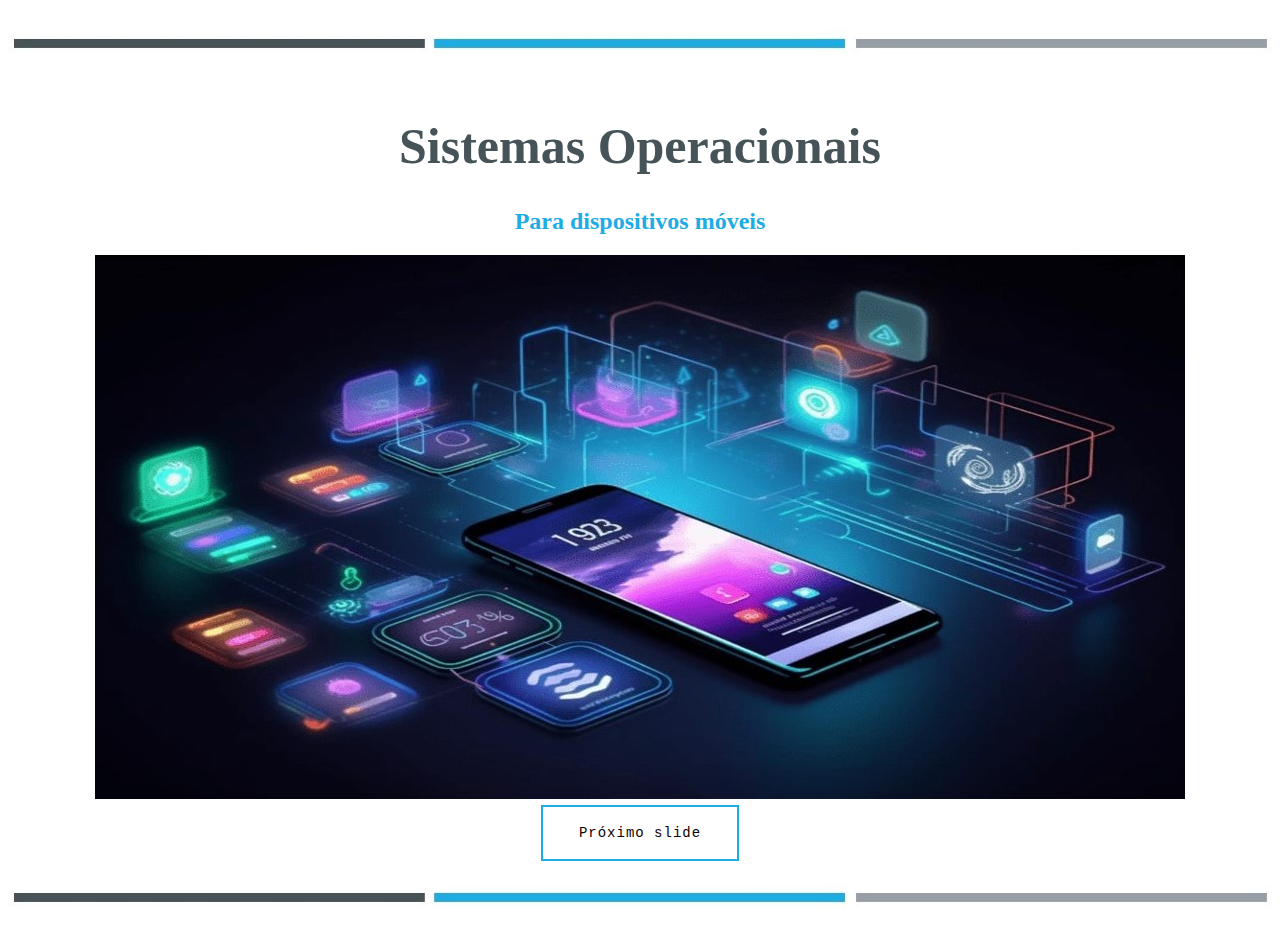
<file: index.html>
<!DOCTYPE html>
<html lang="pt-br">

<head>
    <meta charset="UTF-8">
    <meta name="viewport" content="width=device-width, initial-scale=1.0">
    <title>Sistemas Operacionais Mobile</title>
    <link rel="stylesheet" href="style.css">
</head>

<body>
    <img src="img/cabeçalho.jpg" alt="" id="cabeçalho">

    <div class="container">
        <h1 class="h1">Sistemas Operacionais</h1>
        <h2 style="color: #1EACE4;">Para dispositivos móveis</h2>


        <img src="img/capa.jpg" alt="" id="capa">
    </div>
    <div id="botao">
        <a href="index2.html">
            <div class="botao_slide botao_diagonal">Próximo slide </div>
        </a>
    </div>
    <img src="img/cabeçalho.jpg" alt="" id="cabeçalho">
</body>

</html>
</file>
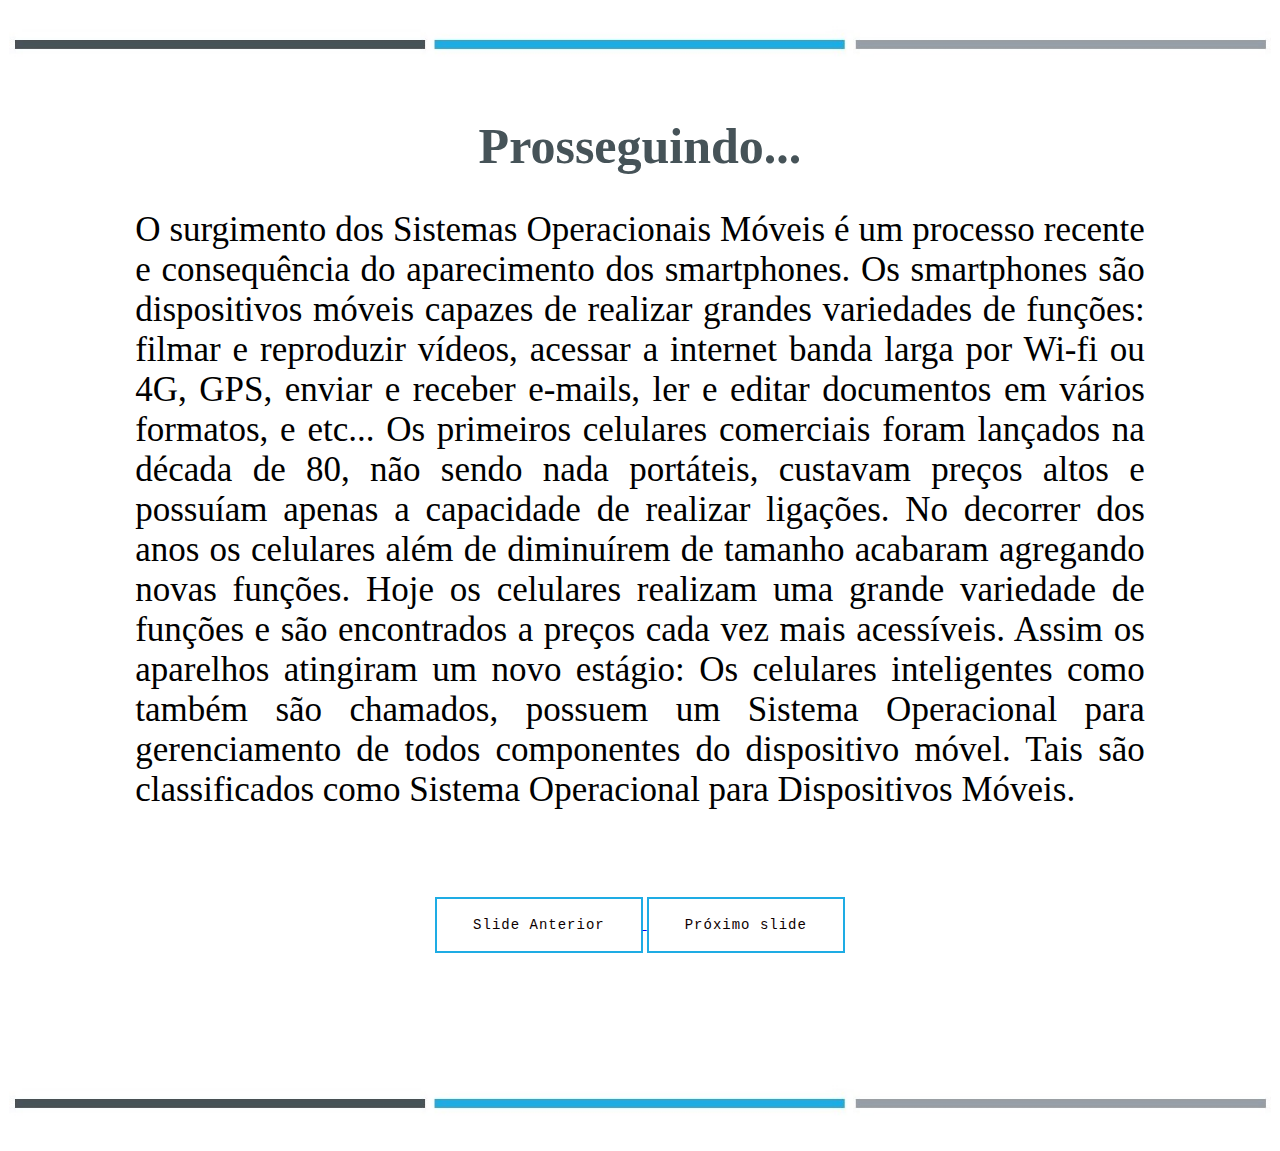
<file: index10.html>
<!DOCTYPE html>
<html lang="pt">

<head>
    <meta charset="UTF-8">
    <meta name="viewport" content="width=device-width, initial-scale=1.0">
    <title>Prosseguindo...</title>
    <link rel="stylesheet" href="style.css">
</head>

<body>

    <div class="container">
        <img src="img/cabeçalho.jpg" alt="" id="cabeçalho">
        <h1 class="h1"> Prosseguindo...</h1>
        <p> O surgimento dos Sistemas Operacionais Móveis é um processo recente e consequência
            do aparecimento dos smartphones. Os smartphones são dispositivos móveis capazes de realizar grandes
            variedades
            de funções: filmar e reproduzir vídeos, acessar a internet banda larga por Wi-fi ou 4G, GPS, enviar e
            receber e-mails,
            ler e editar documentos em vários formatos, e etc...

            Os primeiros celulares comerciais foram lançados na década de 80, não sendo nada portáteis, custavam preços
            altos
            e possuíam apenas a capacidade de realizar ligações. No decorrer dos anos os celulares além de diminuírem de
            tamanho
            acabaram agregando novas funções. Hoje os celulares realizam uma grande variedade de funções e são
            encontrados
            a preços cada vez mais acessíveis. Assim os aparelhos atingiram um novo estágio:

            Os celulares inteligentes como também são chamados, possuem um Sistema Operacional para gerenciamento de
            todos
            componentes do dispositivo móvel. Tais são classificados como Sistema Operacional para Dispositivos Móveis.

        <div id="botao"></div>

        <a href="index9.html">
            <div class="botao_slide botao_diagonal" id="espaço_botao_texto">Slide Anterior </div>
        </a>
        <a href="index11.html">
            <div class="botao_slide botao_diagonal" id="espaço_botao_texto">Próximo slide </div>
        </a>
        </p>
        <img src="img/cabeçalho.jpg" alt="" id="cabeçalho_foto">
    </div>
</body>

</html>
</file>
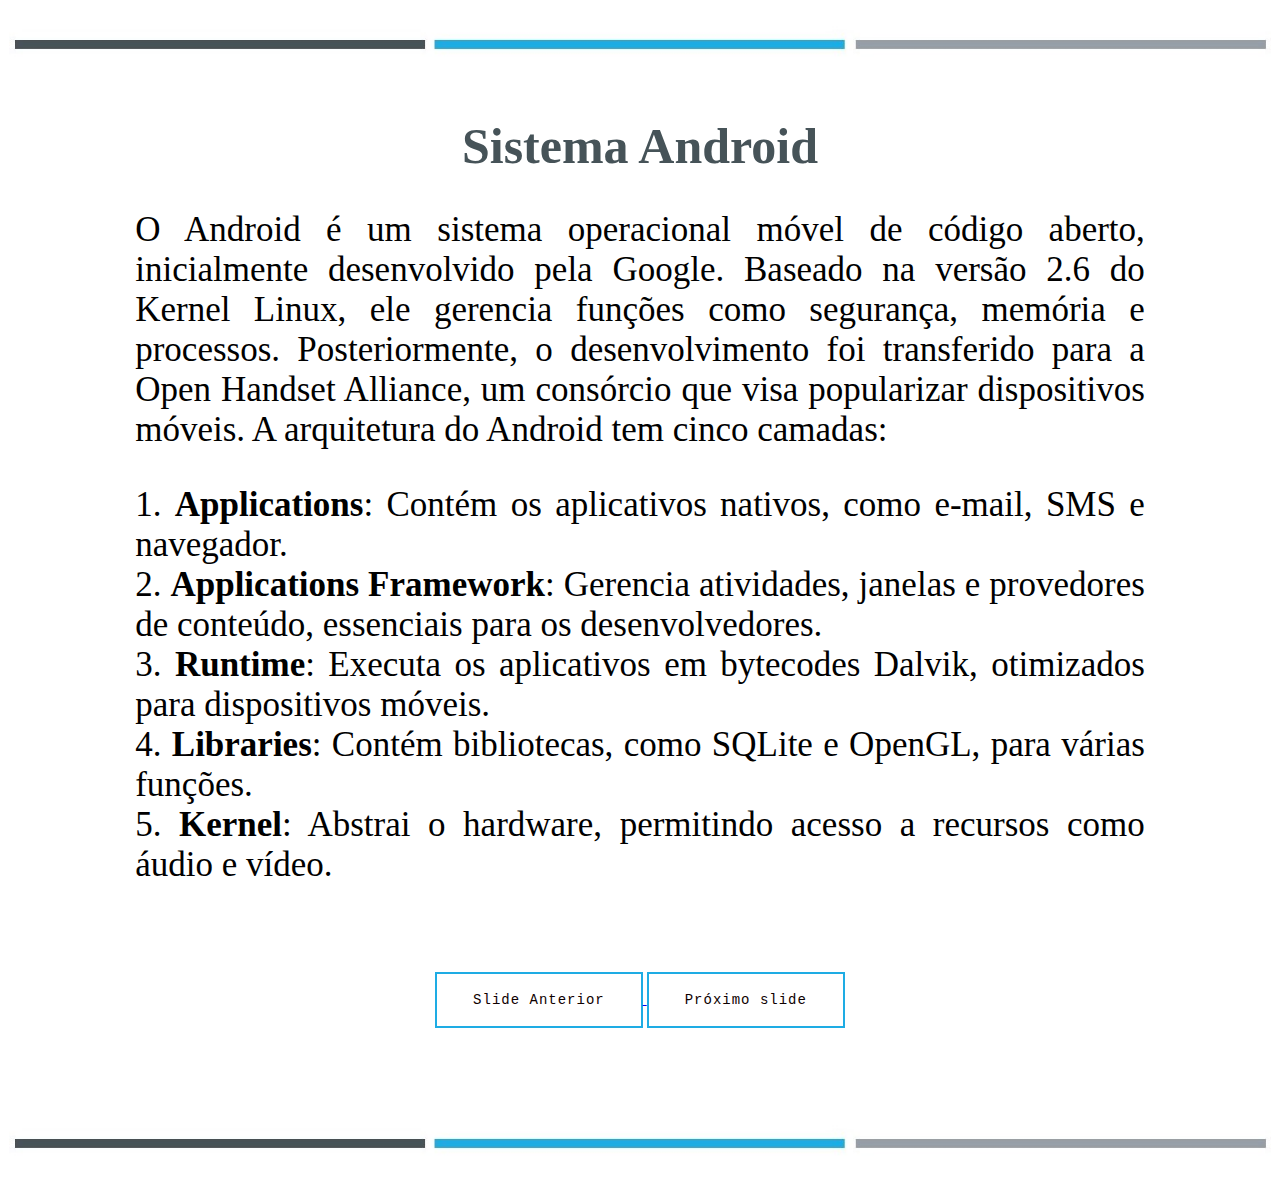
<file: index11.html>
<!--Sistema Android-->

<!DOCTYPE html>
<html lang="pt-br">

<head>
    <meta charset="UTF-8">
    <meta name="viewport" content="width=device-width, initial-scale=1.0">
    <title>Android</title>
    <link rel="stylesheet" href="style.css">
</head>

<body>
    <div class="container">
        <img src="img/cabeçalho.jpg" alt="" id="cabeçalho">
        <h1 class="h1"> Sistema Android</h1>
        <p>O Android é um sistema operacional móvel de código aberto, inicialmente desenvolvido pela Google.
            Baseado na versão 2.6 do Kernel Linux, ele gerencia funções como segurança, memória e processos.
            Posteriormente, o desenvolvimento foi transferido para a Open Handset Alliance, um consórcio que visa
            popularizar
            dispositivos móveis. A arquitetura do Android tem cinco camadas:
        </p>

        <p> 1. <strong>Applications</strong>: Contém os aplicativos nativos,
            como e-mail, SMS e navegador. <br>

            2. <strong>Applications Framework</strong>: Gerencia atividades, janelas e provedores de conteúdo,
            essenciais para os desenvolvedores. <br>

            3. <strong>Runtime</strong>: Executa os aplicativos em bytecodes Dalvik, otimizados para
            dispositivos móveis. <br>

            4. <strong>Libraries</strong>: Contém bibliotecas, como SQLite e OpenGL, para várias funções. <br>

            5.<strong> Kernel</strong>:
            Abstrai o hardware, permitindo acesso a recursos como áudio e vídeo.

        </p>

        <div id="botao"></div>

        <a href="index10.html">
            <div class="botao_slide botao_diagonal" id="espaço_botao_texto">Slide Anterior </div>
        </a>
        <a href="index12.html">
            <div class="botao_slide botao_diagonal" id="espaço_botao_pg11">Próximo slide </div>
        </a>

        <img src="img/cabeçalho.jpg" alt="" id="cabeçalho_foto">
    </div>

</body>

</html>
</file>
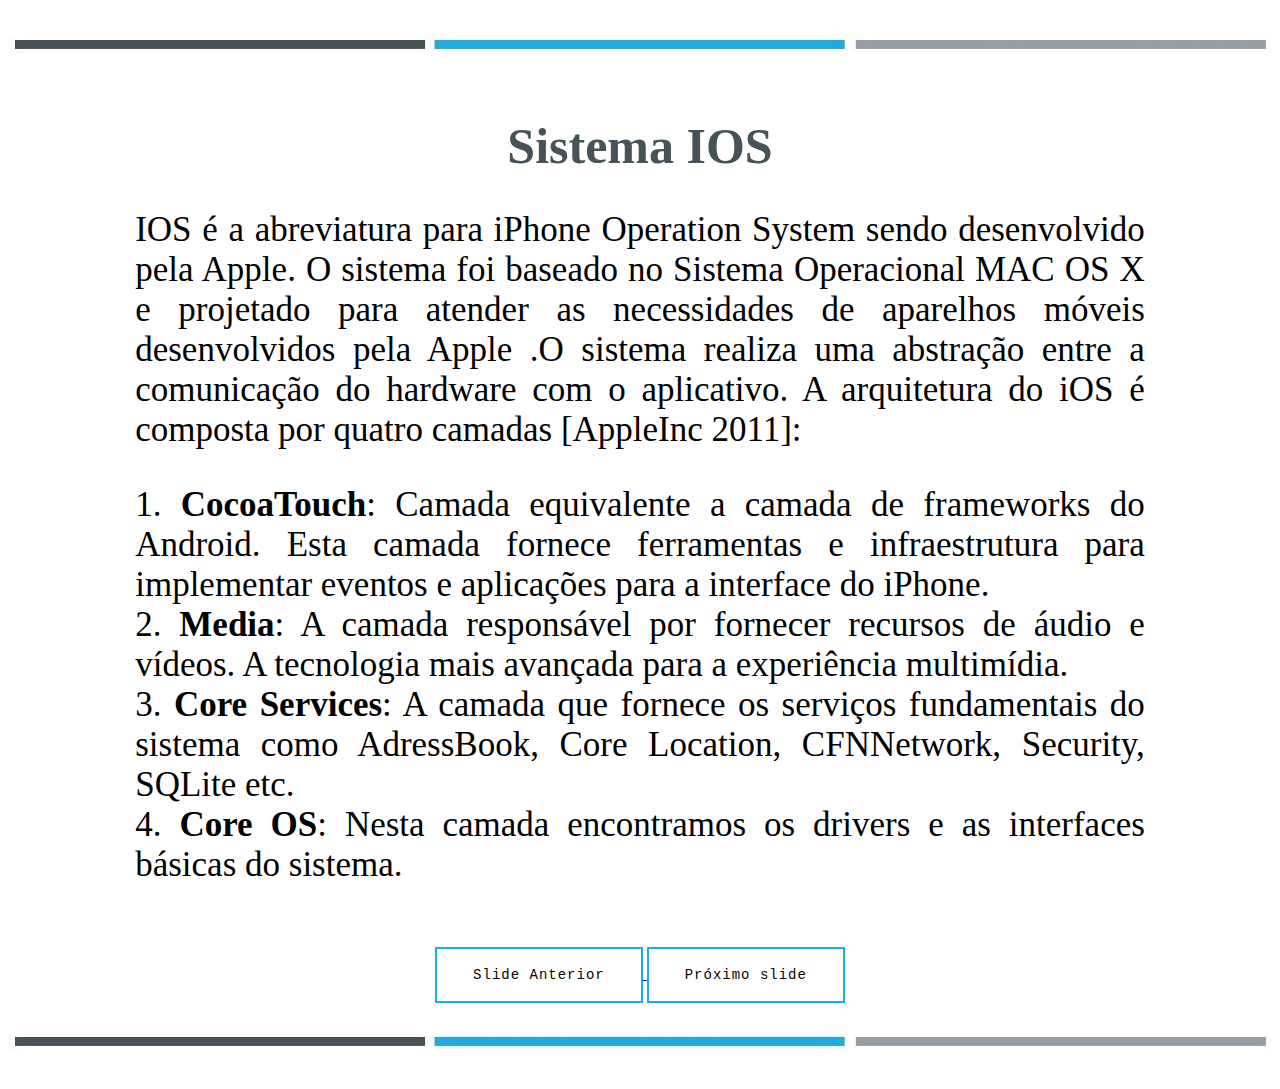
<file: index12.html>
<!--Sistema IOS-->

<!DOCTYPE html>
<html lang="pt-br">

<head>
    <meta charset="UTF-8">
    <meta name="viewport" content="width=device-width, initial-scale=1.0">
    <title>IOS</title>
    <link rel="stylesheet" href="style.css">
</head>

<body>
    <div class="container">
        <img src="img/cabeçalho.jpg" alt="" id="cabeçalho">
        <h1 class="h1"> Sistema IOS</h1>
        <p>IOS é a abreviatura para iPhone Operation System sendo desenvolvido pela Apple.
            O sistema foi baseado no Sistema Operacional MAC OS X e projetado para atender as necessidades de aparelhos
            móveis desenvolvidos pela Apple .O sistema realiza uma abstração entre a comunicação do hardware com o
            aplicativo.
            A arquitetura do iOS é composta por quatro camadas [AppleInc 2011]:

        </p>

        <p> 1. <strong>CocoaTouch</strong>: Camada equivalente a camada de frameworks do Android. Esta camada fornece
            ferramentas e infraestrutura para implementar eventos e aplicações para a interface do iPhone. <br>

            2. <strong>Media</strong>: A camada responsável por fornecer recursos de áudio e vídeos. A tecnologia mais
            avançada para a experiência multimídia. <br>

            3. <strong>Core Services</strong>: A camada que fornece os serviços fundamentais do sistema como
            AdressBook, Core Location, CFNNetwork, Security, SQLite etc. <br>

            4. <strong>Core OS</strong>: Nesta camada encontramos os drivers e as interfaces básicas do sistema.
        </p>

        <div id="botao"></div>
        
        <a href="index11.html">
            <div class="botao_slide botao_diagonal" id="espaço_botao_pg11">Slide Anterior </div>
        </a>
        <a href="index13.html">
            <div class="botao_slide botao_diagonal" id="espaço_botao_pg11">Próximo slide </div>
        </a>

        <img src="img/cabeçalho.jpg" alt="" id="cabeçalho_foto_12">
    </div>

</body>

</html>
</file>
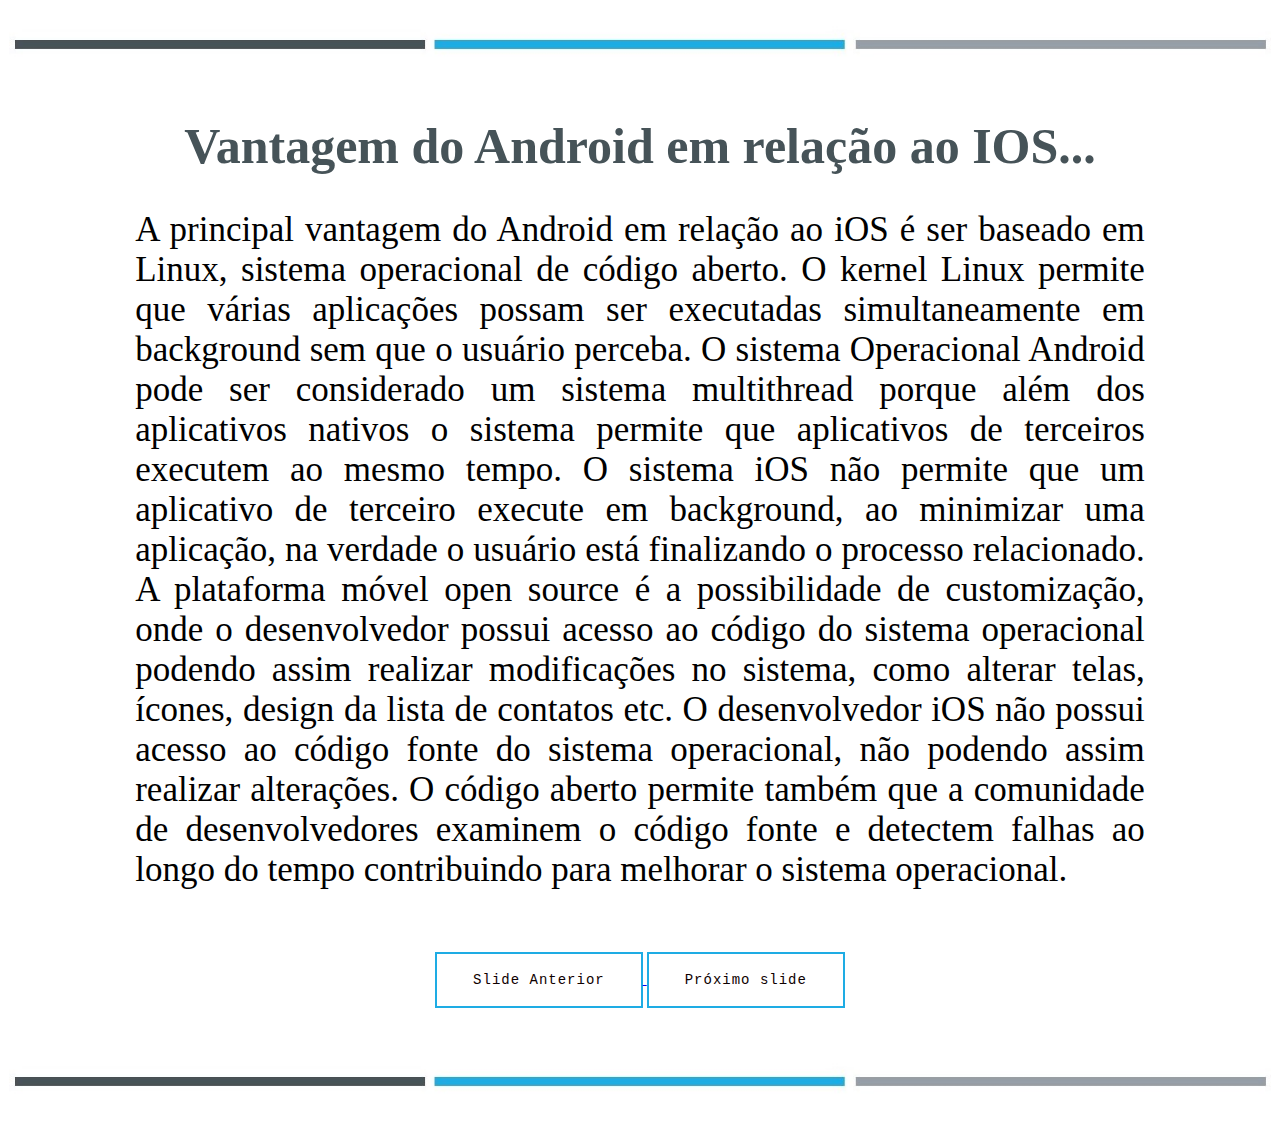
<file: index13.html>
<!--Vantagede Adorid em relação ao IOS-->
<!DOCTYPE html>
<html lang="pt">

<head>
    <meta charset="UTF-8">
    <meta name="viewport" content="width=device-width, initial-scale=1.0">
    <title>Android x iOS...</title>
    <link rel="stylesheet" href="style.css">
</head>

<body>

    <div class="container">
        <img src="img/cabeçalho.jpg" alt="" id="cabeçalho">
        <h1 class="h1"> Vantagem do Android em relação ao IOS...</h1>
        <p> A principal vantagem do Android em relação ao iOS é ser baseado em Linux, sistema operacional de código
            aberto.
            O kernel Linux permite que várias aplicações possam ser executadas simultaneamente em background sem que
            o usuário perceba. O sistema Operacional Android pode ser considerado um sistema multithread porque além dos
            aplicativos nativos o sistema permite que aplicativos de terceiros executem ao mesmo tempo. O sistema iOS
            não
            permite que um aplicativo de terceiro execute em background, ao minimizar uma aplicação, na verdade o
            usuário
            está finalizando o processo relacionado. A plataforma móvel open source é a possibilidade de customização,
            onde o desenvolvedor possui acesso ao código do sistema operacional podendo assim realizar modificações no
            sistema,
            como alterar telas, ícones, design da lista de contatos etc. O desenvolvedor iOS não possui acesso ao código
            fonte do
            sistema operacional, não podendo assim realizar alterações. O código aberto permite também que a comunidade
            de
            desenvolvedores examinem o código fonte e detectem falhas ao longo do tempo contribuindo para melhorar o
            sistema operacional.


        <div id="botao"></div>

        <a href="index12.html">
            <div class="botao_slide botao_diagonal" id="espaço_botao_pg11">Slide Anterior </div>
        </a>
        <a href="index14.html">
            <div class="botao_slide botao_diagonal" id="espaço_botao_pg11">Próximo slide </div>
        </a>
        </p>
        <img src="img/cabeçalho.jpg" alt="" id="cabeçalho_foto_12">
    </div>
</body>

</html>
</file>
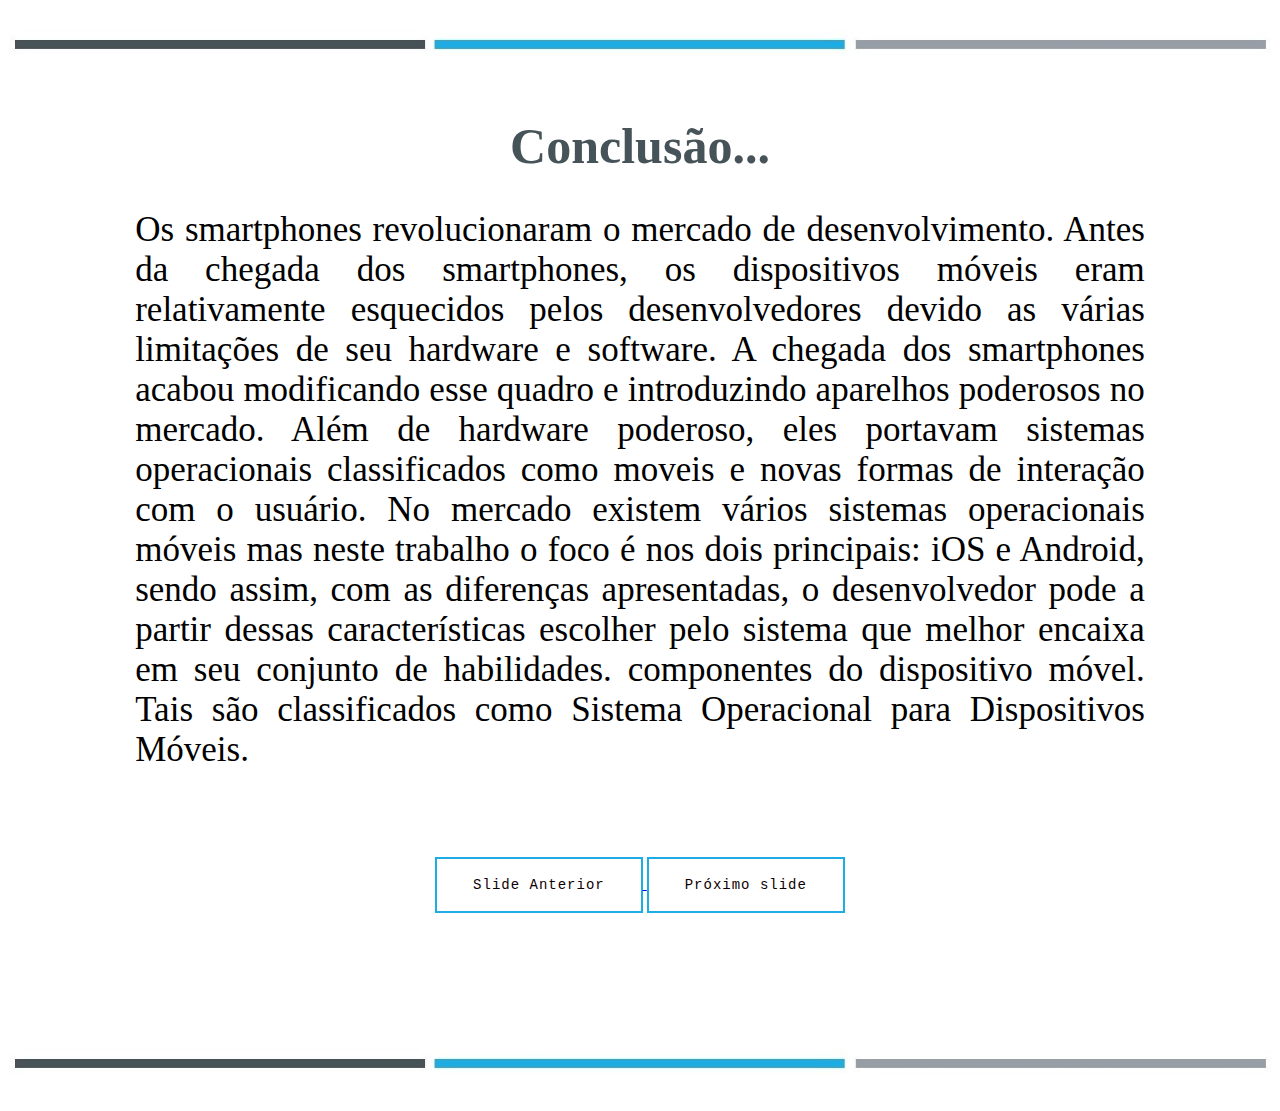
<file: index14.html>
<!--Conclusão-->

<!DOCTYPE html>
<html lang="pt">

<head>
    <meta charset="UTF-8">
    <meta name="viewport" content="width=device-width, initial-scale=1.0">
    <title>Conclusão...</title>
    <link rel="stylesheet" href="style.css">
</head>

<body>

    <div class="container">
        <img src="img/cabeçalho.jpg" alt="" id="cabeçalho">
        <h1 class="h1"> Conclusão...</h1>
        <p> Os smartphones revolucionaram o mercado de desenvolvimento. Antes da chegada dos smartphones,
            os dispositivos móveis eram relativamente esquecidos pelos desenvolvedores devido as várias limitações de
            seu hardware e software. A chegada dos smartphones acabou modificando esse quadro e introduzindo aparelhos
            poderosos no mercado. Além de hardware poderoso, eles portavam sistemas operacionais classificados como
            moveis e novas
            formas de interação com o usuário. No mercado existem vários sistemas operacionais móveis mas neste trabalho
            o foco é nos dois principais: iOS e Android, sendo assim, com as diferenças apresentadas, o desenvolvedor
            pode a partir dessas características escolher pelo sistema que melhor encaixa em seu conjunto de
            habilidades.
            componentes do dispositivo móvel. Tais são classificados como Sistema Operacional para Dispositivos Móveis.

        <div id="botao"></div>

        <a href="index13.html">
            <div class="botao_slide botao_diagonal" id="espaço_botao_texto">Slide Anterior </div>
        </a>
        <a href="index15.html">
            <div class="botao_slide botao_diagonal" id="espaço_botao_texto">Próximo slide </div>
        </a>
        </p>
        <img src="img/cabeçalho.jpg" alt="" id="cabeçalho_foto">
    </div>
</body>

</html>
</file>
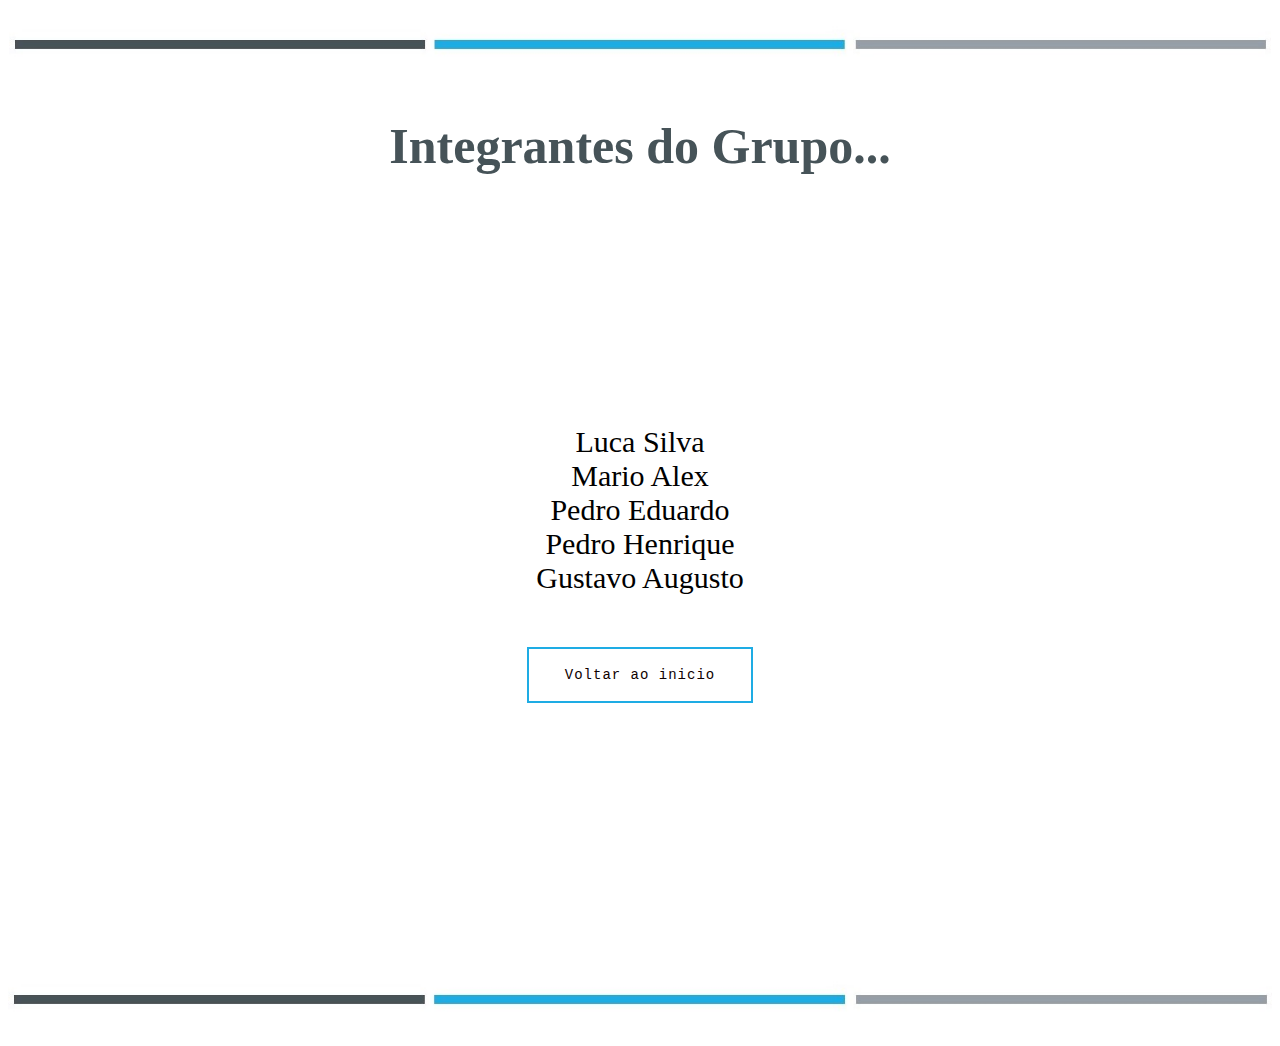
<file: index15.html>
<!--Integrantes-->
<!DOCTYPE html>
<html lang="pt-br">

<head>
    <meta charset="UTF-8">
    <meta name="viewport" content="width=device-width, initial-scale=1.0">
    <title>Integrantes</title>
    <link rel="stylesheet" href="style.css">
</head>

<body>

    <div class="container">
        <img src="img/cabeçalho.jpg" alt="" id="cabeçalho">
        <h1 class="h1"> Integrantes do Grupo...</h1>

        <div id="integrantes">
            Luca Silva <br>
            Mario Alex <br>
            Pedro Eduardo <br>
            Pedro Henrique <br>
            Gustavo Augusto <br>
        </div>
        <div id="botao"></div>

        <a href="index.html">
            <div class="botao_slide botao_diagonal" id="espaço_botao_texto">Voltar ao inicio </div>
        </a>
    </div>

    <div id="cabecalho_integrantes"><img src="img/cabeçalho.jpg" alt="" id="cabeçalho_foto"></div>
</body>

</html>
</file>
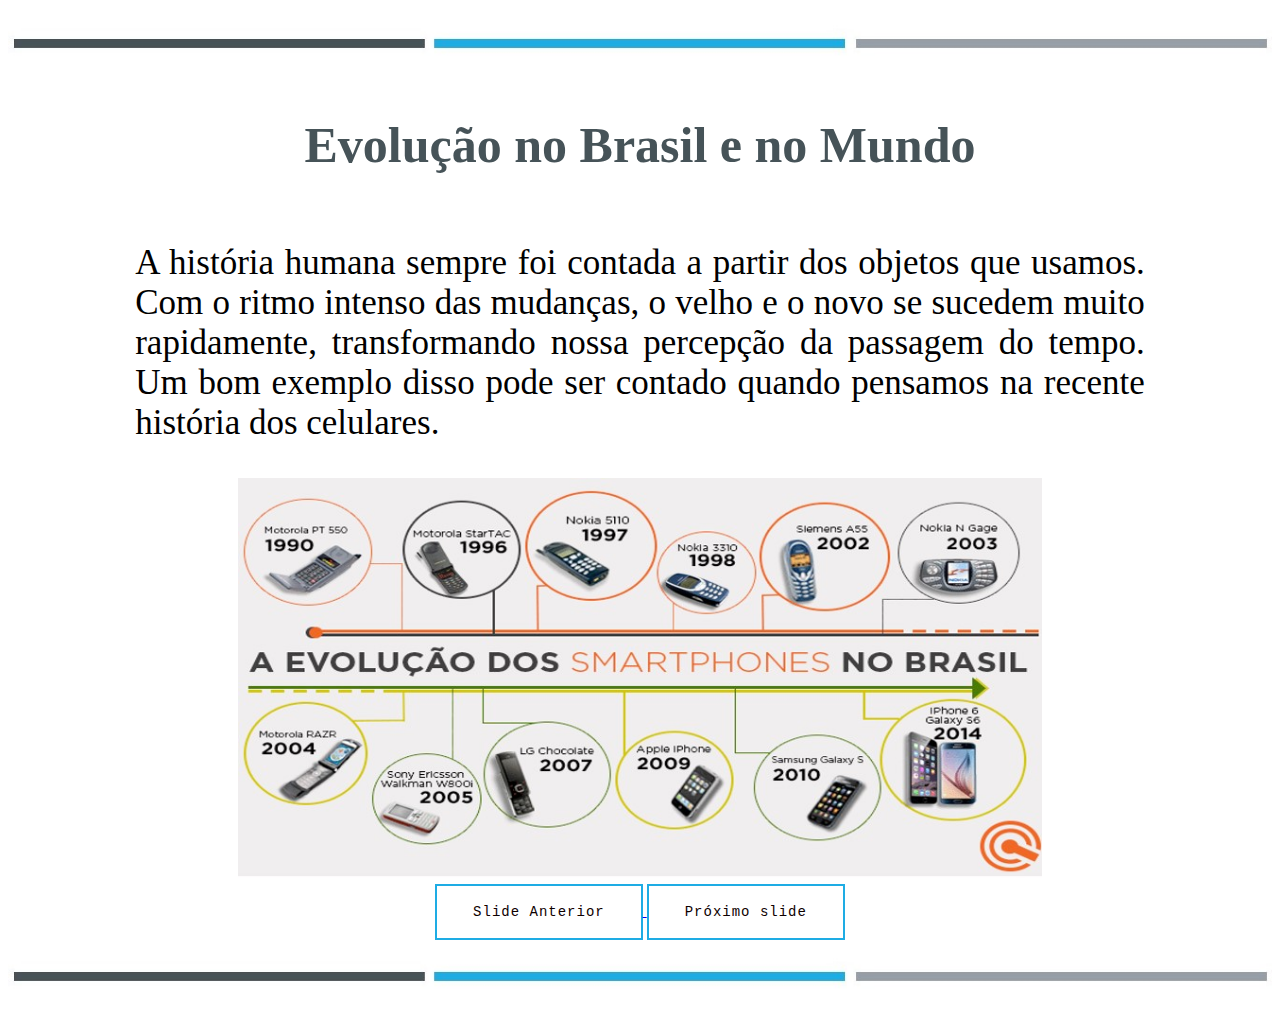
<file: index2.html>
<!DOCTYPE html>
<html lang="pt-br">

<head>
    <meta charset="UTF-8">
    <meta name="viewport" content="width=device-width, initial-scale=1.0">
    <title>A evolução</title>
    <link rel="stylesheet" href="style.css">
</head>

<body>
    <img src="img/cabeçalho.jpg" alt="" id="cabeçalho">
    <h1 class="h1"> Evolução no Brasil e no Mundo</h1>
    <div class="container">
        <p> A história humana sempre foi contada a partir dos objetos que usamos. Com o ritmo intenso das mudanças, o
            velho e o novo se sucedem muito rapidamente, transformando nossa percepção da passagem do tempo. Um bom
            exemplo disso pode ser contado quando pensamos na recente história dos celulares.
        </p>
        <img src="img/evolucaosmartphone.jpg" alt="" id="img_evolucao">

        <div id="botao"></div>
        <a href="index.html">
            <div class="botao_slide botao_diagonal">Slide Anterior </div>
        </a>
        <a href="index3.html">
            <div class="botao_slide botao_diagonal">Próximo slide </div>
        </a>
    </div>
    </div>

    <img src="img/cabeçalho.jpg" alt="" id="cabeçalho">
</body>

</html>
</file>
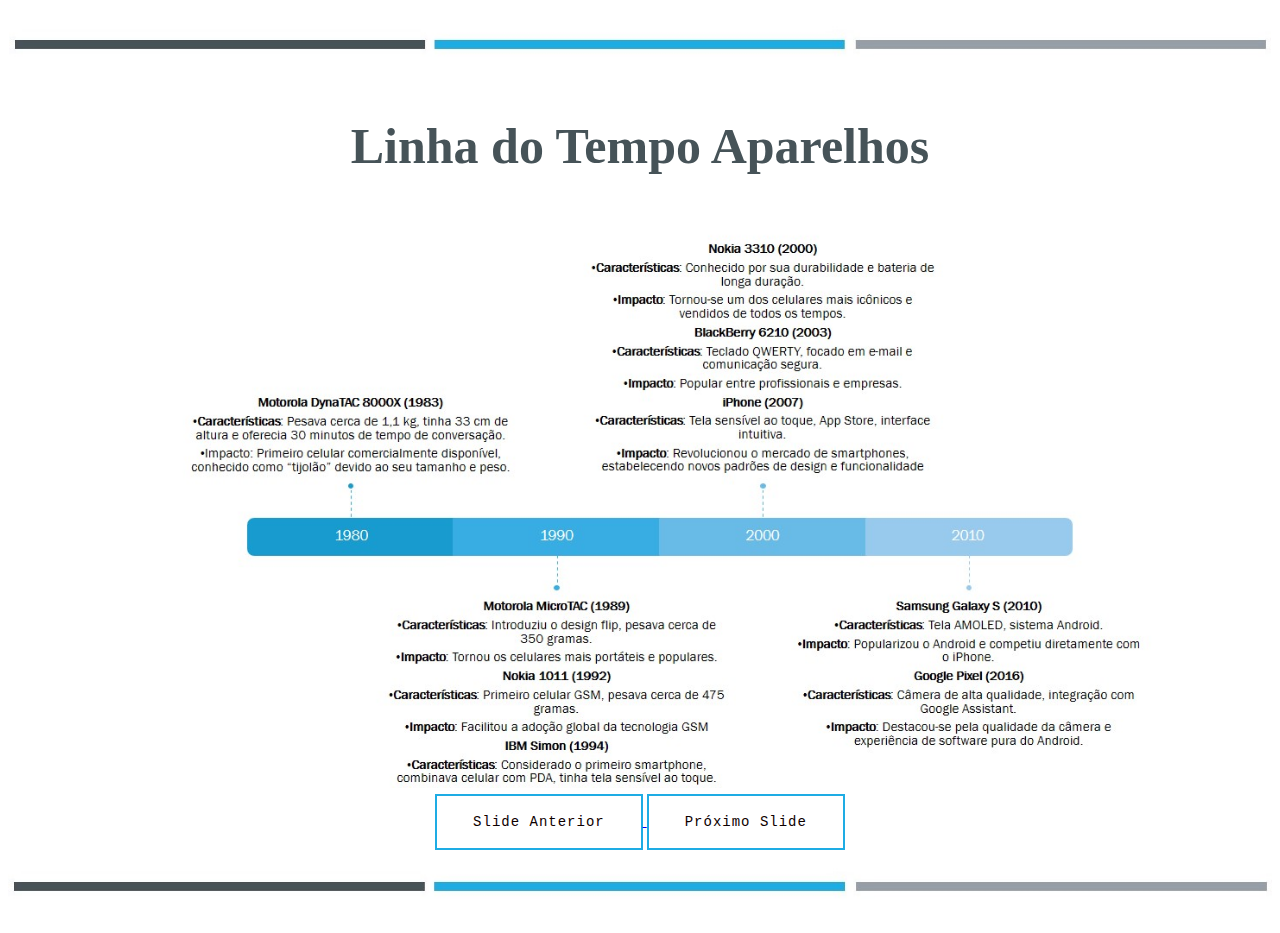
<file: index3.html>
<!DOCTYPE html>
<html lang="pt-br">

<head>
    <meta charset="UTF-8">
    <meta name="viewport" content="width=device-width, initial-scale=1.0">
    <title>Linha do Tempo</title>
    <link rel="stylesheet" href="style.css">
</head>

<body>
    <div class="container">

        <img src="img/cabeçalho.jpg" alt="" id="cabeçalho">
        <h1 class="h1"> Linha do Tempo Aparelhos</h1>
        <img src="img/linhatempo.jpg" alt="" id="imagem3">

        <div id="botao"></div>
        <a href="index2.html">
            <div class="botao_slide botao_diagonal">Slide Anterior </div>
        </a>
        <a href="index4.html">
            <div class="botao_slide botao_diagonal">Próximo Slide </div>
        </a>
    </div>
    </div>

    <img src="img/cabeçalho.jpg" alt="" id="cabeçalho">
</body>

</html>
</file>
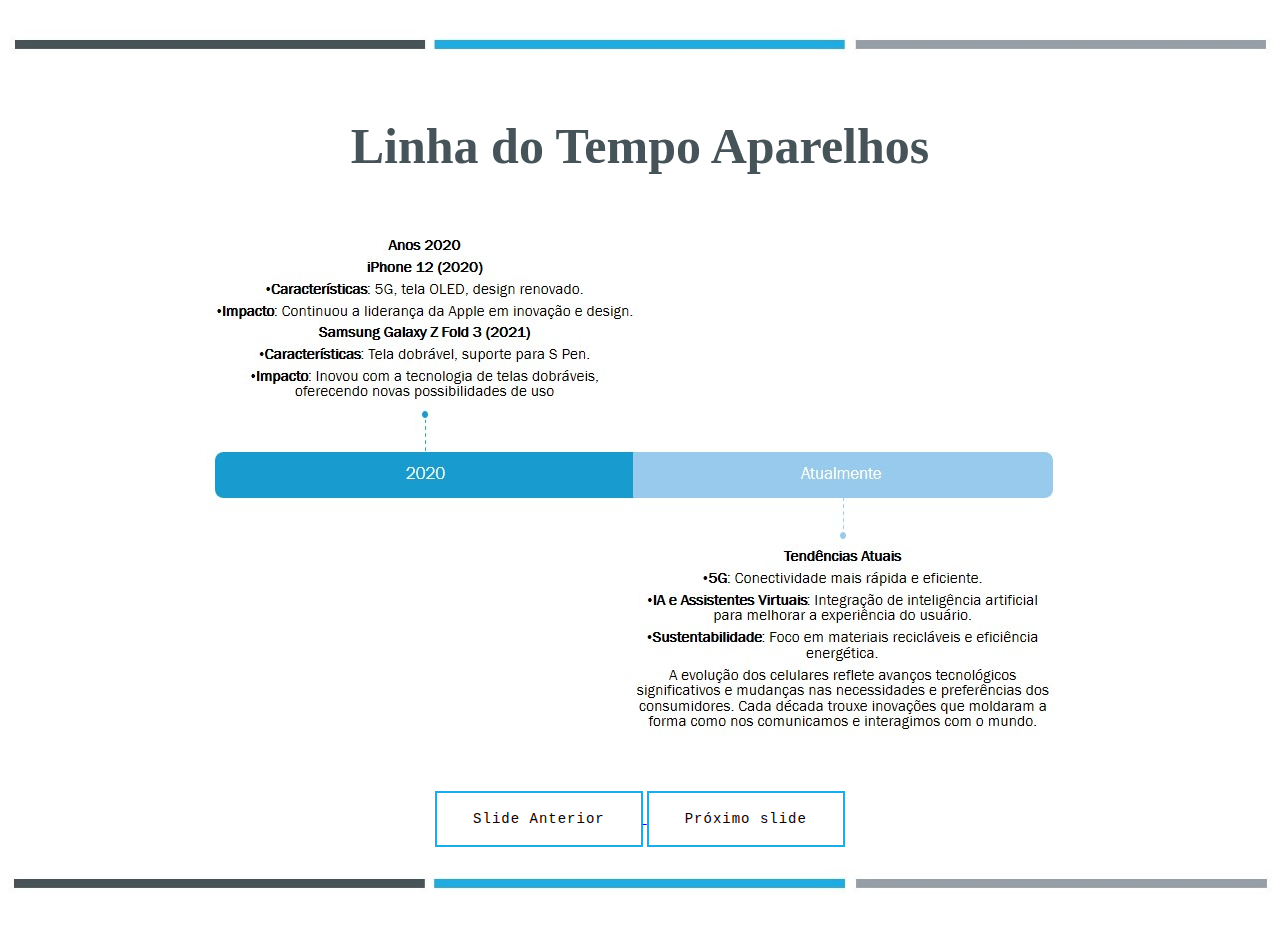
<file: index4.html>
<!--Evolução 2 -->
<!DOCTYPE html>
<html lang="pt-br">

<head>
    <meta charset="UTF-8">
    <meta name="viewport" content="width=device-width, initial-scale=1.0">
    <title>Linha do Tempo</title>
    <link rel="stylesheet" href="style.css">
</head>

<body>
    <div class="container">

        <img src="img/cabeçalho.jpg" alt="" id="cabeçalho">
        <h1 class="h1"> Linha do Tempo Aparelhos</h1>
        <img src="img/linhatempo2.jpg" alt="">

        <div id="botao"></div>
        <a href="index3.html">
            <div class="botao_slide botao_diagonal">Slide Anterior </div>
        </a>
        <a href="index5.html">
            <div class="botao_slide botao_diagonal" id="botao4">Próximo slide </div>
        </a>
    </div>
    <img src="img/cabeçalho.jpg" alt="" id="cabeçalho">
</body>

</html>
</file>
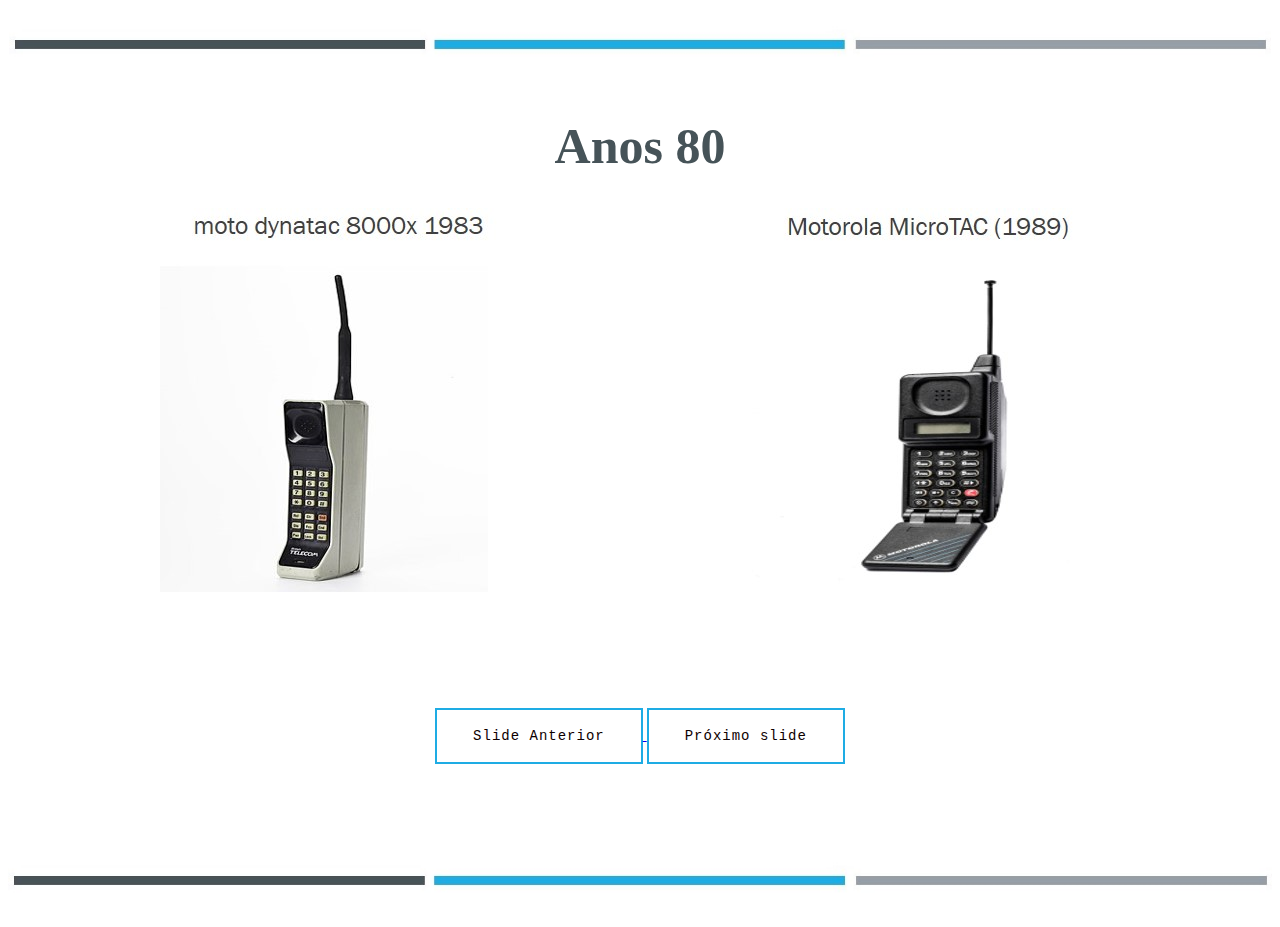
<file: index5.html>
<!--Fotos celulcares-->
<!DOCTYPE html>
<html lang="en">

<head>
    <meta charset="UTF-8">
    <meta name="viewport" content="width=device-width, initial-scale=1.0">
    <title>Anos 80</title>
    <link rel="stylesheet" href="style.css">
</head>

<body>
    <div class="container">
        <img src="img/cabeçalho.jpg" alt="" id="cabeçalho">
        <h1 class="h1"> Anos 80</h1>
        <!--Imgem:-->
        <img src="img/anos80.jpg" alt="">

        <div id="botao"></div>
        <a href="index4.html">
            <div class="botao_slide botao_diagonal">Slide Anterior </div>
        </a>
        <a href="index6.html">
            <div class="botao_slide botao_diagonal" id="espaço_botao">Próximo slide </div>
        </a>
    </div>
    <img src="img/cabeçalho.jpg" alt="" id="cabeçalho_foto">
</body>

</html>
</file>
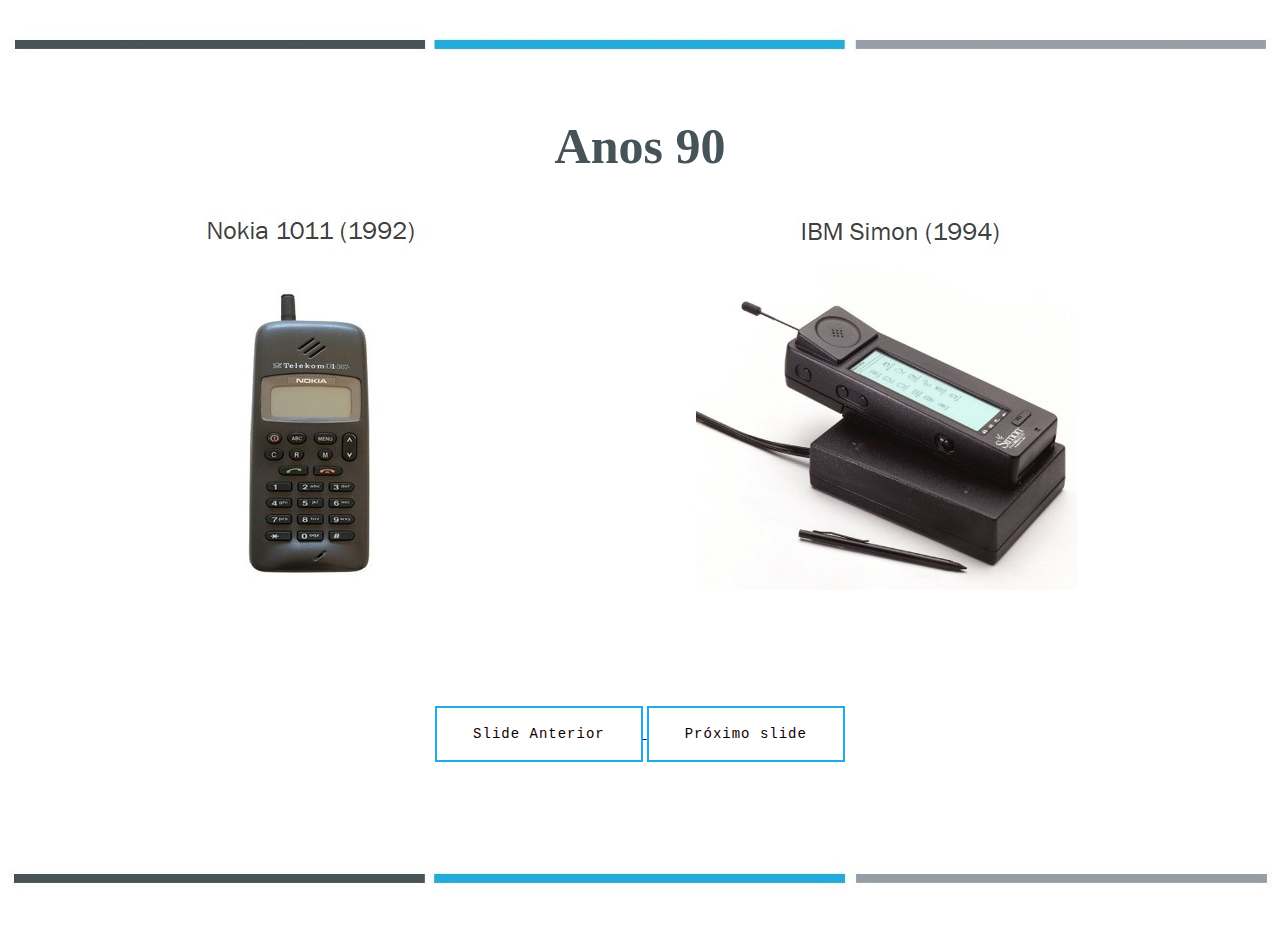
<file: index6.html>
<!--Fotosanos  90-->
<!DOCTYPE html>
<html lang="pt-br">

<head>
    <meta charset="UTF-8">
    <meta name="viewport" content="width=device-width, initial-scale=1.0">
    <title>Anos 90</title>
    <link rel="stylesheet" href="style.css">
</head>

<body>
    <div class="container">
        <img src="img/cabeçalho.jpg" alt="" id="cabeçalho">
        <h1 class="h1"> Anos 90</h1>
        <!--Imgem:-->
        <img src="img/anos90.jpg" alt="">

        <div id="botao"></div>
        <a href="index5.html">
            <div class="botao_slide botao_diagonal" id="espaço_botao">Slide Anterior</div>
        </a>
        <a href="index7.html">
            <div class="botao_slide botao_diagonal" id="espaço_botao">Próximo slide </div>
        </a>
    </div>
    <img src="img/cabeçalho.jpg" alt="" id="cabeçalho_foto">
</body>

</html>
</file>
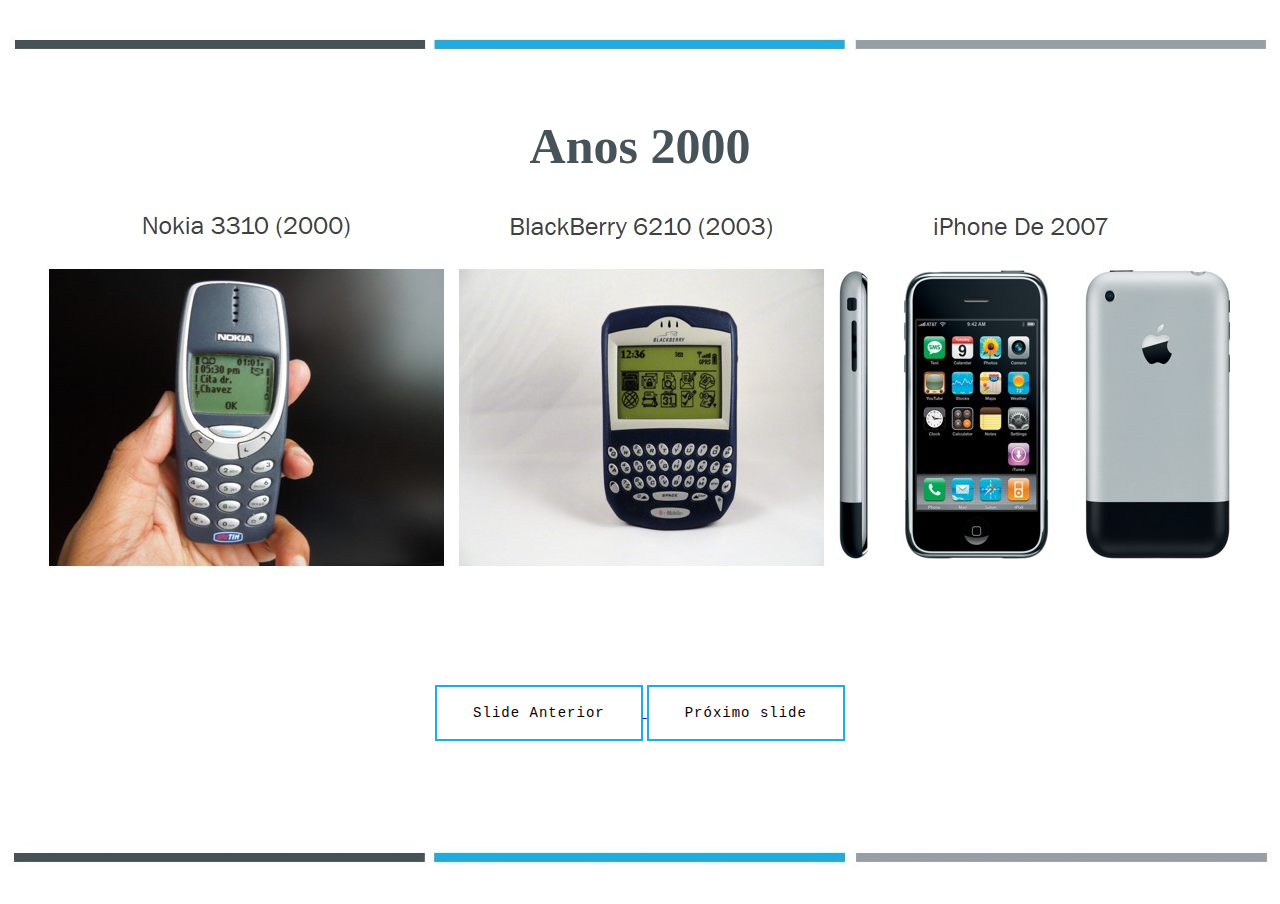
<file: index7.html>
<!--Fotosanos  2000-->
<!DOCTYPE html>
<html lang="pt-br">

<head>
    <meta charset="UTF-8">
    <meta name="viewport" content="width=device-width, initial-scale=1.0">
    <title>Anos 2000</title>
    <link rel="stylesheet" href="style.css">
</head>

<body>
    <div class="container">
        <img src="img/cabeçalho.jpg" alt="" id="cabeçalho">
        <h1 class="h1"> Anos 2000</h1>
        <!--Imgem:-->
        <img src="img/anos2000.jpg" alt="">

        <div id="botao"></div>
        <a href="index6.html">
            <div class="botao_slide botao_diagonal" id="espaço_botao">Slide Anterior </div>
        </a>
        <a href="index8.html">
            <div class="botao_slide botao_diagonal" id="espaço_botao">Próximo slide </div>
        </a>
    </div>
    <img src="img/cabeçalho.jpg" alt="" id="cabeçalho_foto">
</body>

</html>
</file>
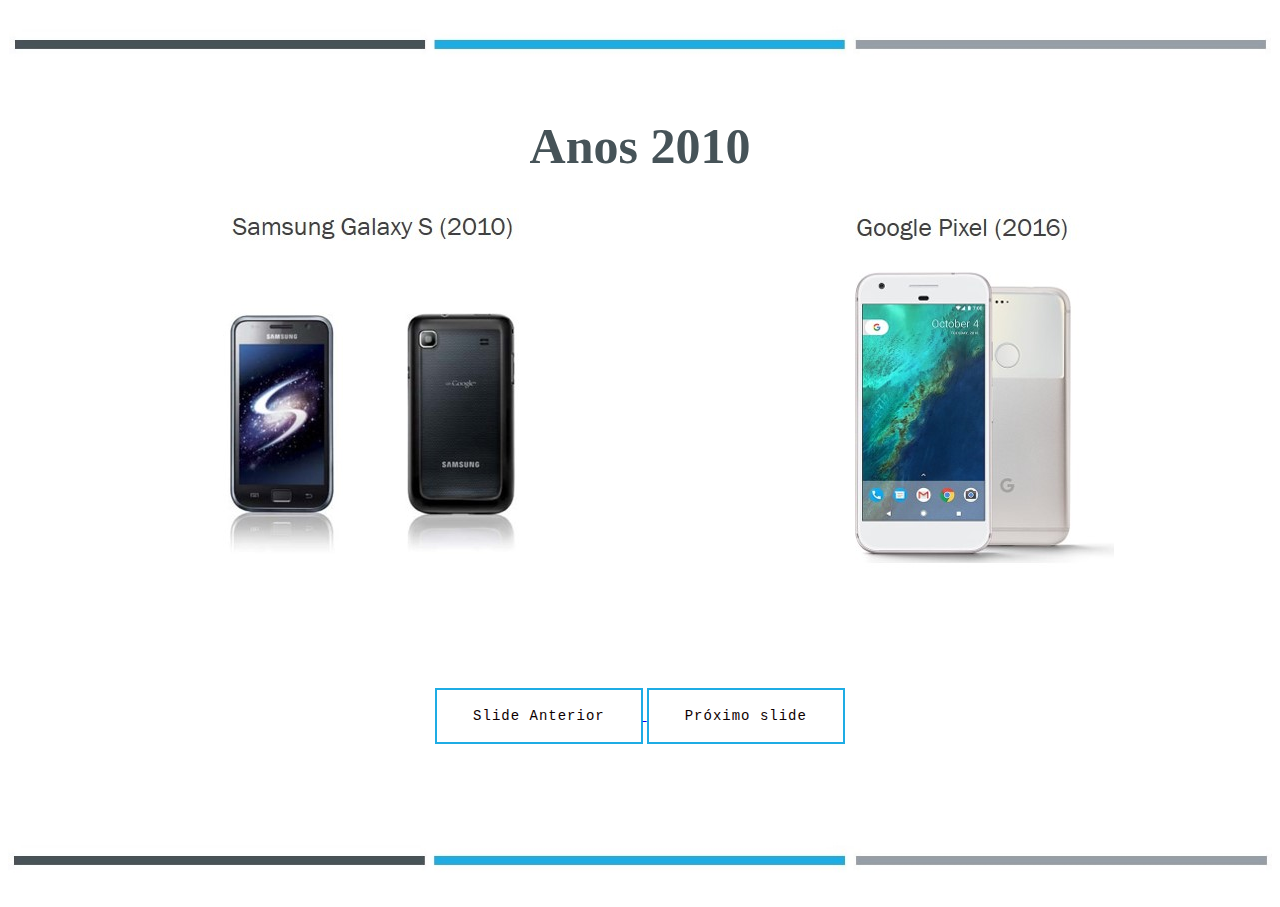
<file: index8.html>
<!--Fotosanos  2010-->
<!DOCTYPE html>
<html lang="pt-br">

<head>
    <meta charset="UTF-8">
    <meta name="viewport" content="width=device-width, initial-scale=1.0">
    <title>Anos 2010</title>
    <link rel="stylesheet" href="style.css">
</head>

<body>
    <div class="container">
        <img src="img/cabeçalho.jpg" alt="" id="cabeçalho">
        <h1 class="h1"> Anos 2010</h1>
        <!--Imgem:-->
        <img src="img/anos2010.jpg" alt="">

        <div id="botao"></div>
        <a href="index7.html">
            <div class="botao_slide botao_diagonal" id="espaço_botao">Slide Anterior </div>
        </a>
        <a href="index9.html">
            <div class="botao_slide botao_diagonal" id="espaço_botao">Próximo slide </div>
        </a>
    </div>
    <img src="img/cabeçalho.jpg" alt="" id="cabeçalho_foto">
</body>

</html>
</file>
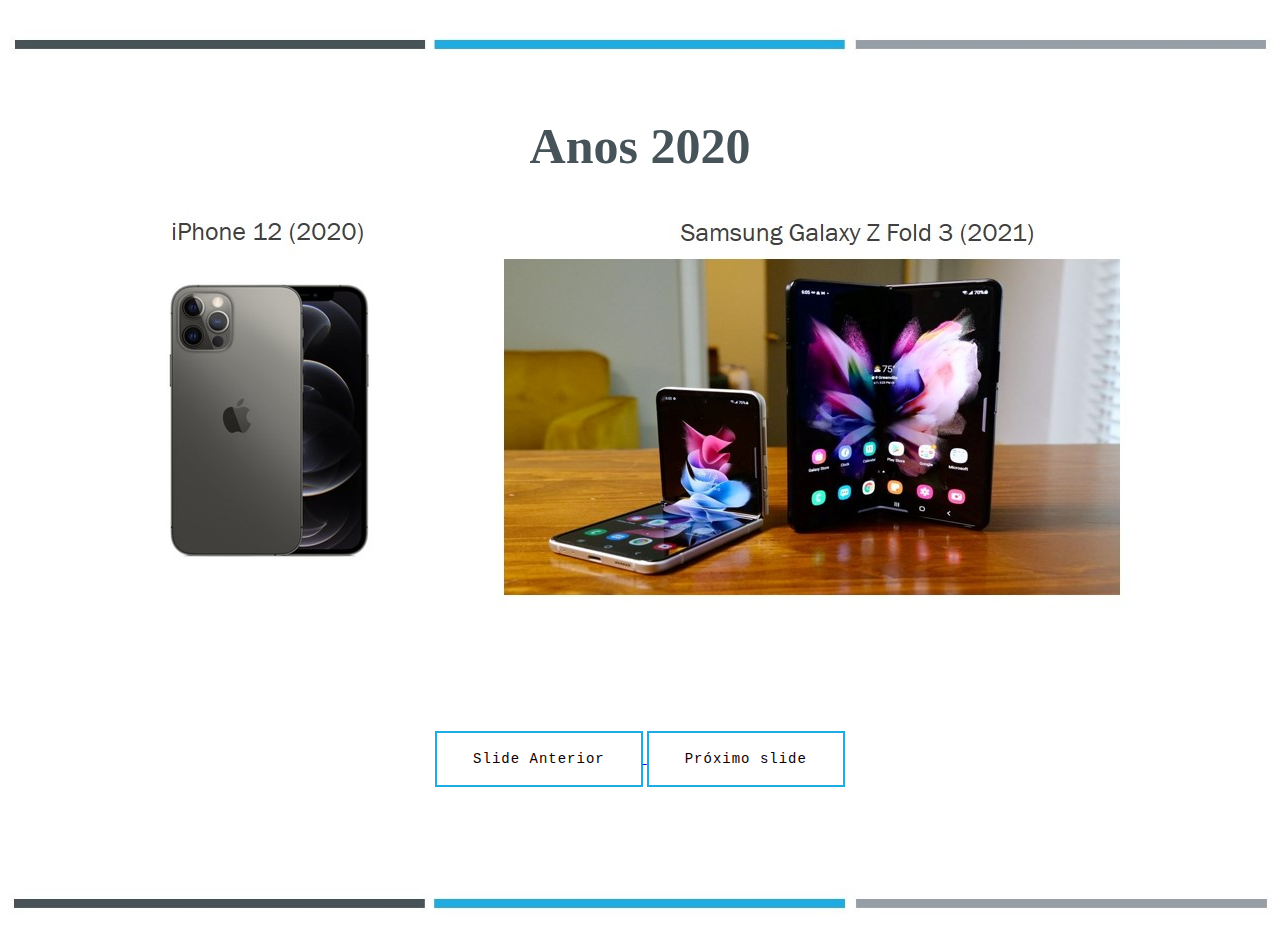
<file: index9.html>
<!--Fotosanos  2020-->
<!DOCTYPE html>
<html lang="pt-br">

<head>
    <meta charset="UTF-8">
    <meta name="viewport" content="width=device-width, initial-scale=1.0">
    <title>Anos 2020</title>
    <link rel="stylesheet" href="style.css">
</head>

<body>
    <div class="container">
        <img src="img/cabeçalho.jpg" alt="" id="cabeçalho">
        <h1 class="h1"> Anos 2020</h1>
        <!--Imgem:-->
        <img src="img/anos2020.jpg" alt="">

        <div id="botao"></div>

        <a href="index8.html">
            <div class="botao_slide botao_diagonal" id="espaço_botao">Slide Anterior </div>
        </a>
        <a href="index10.html">
            <div class="botao_slide botao_diagonal" id="espaço_botao">Próximo slide </div>
        </a>
    </div>
    <img src="img/cabeçalho.jpg" alt="" id="cabeçalho_foto">
</body>

</html>
</file>
<file: style.css>
#cabeçalho {
    width: 100%;
    height: 70px;
}

.h1 {
    font-size: 50px;
    text-align: center;
    color: #465358;
}

.container {
    text-align: center;
    border: 1px solid #FFF;
}

.botao_slide {
    color: #0e0000;
    border: 2px solid #1EACE4;
    border-radius: 0px;
    padding: 18px 36px;
    display: inline-block;
    font-family: "Lucida Console", Monaco, monospace;
    font-size: 14px;
    letter-spacing: 1px;
    cursor: pointer;
    box-shadow: inset 0 0 0 0 #1EACE4;
    -webkit-transition: ease-out 0.4s;
    -moz-transition: ease-out 0.4s;
    transition: ease-out 0.4s;
}

.botao_diagonal:hover {
    box-shadow: inset 400px 50px 0 0 #1EACE4;
}

#botao {
    text-align: center;

    border: 1px solid #FFF;
}

/*Evolução Brasil e mundo: (Index 2) */

p {

    text-align: justify;
    font-size: 35px;
    margin-right: 10%;
    margin-left: 10%;
}

#img_evolucao {
    height: 400px;
    /*Até aqui */
}

/*Index 3 */

#imagem3 {
    height: 580px;
    transition: box-shadow 0.3s ease, border 0.3s ease;
}

/*Index 4*/
#botao4 {
    margin-top: 40px;
}

/*ANOS 80: */
#cabeçalho_foto {
    width: 100%;
    height: 70px;
    margin-top: 80px;
}

/*Botao anos  80: */

#espaço_botao {
    margin-top: 110px;
}


/*Index10 = "Prosseguindo"...*/
#espaço_botao_texto {
    margin-top: 50px;
}


/*Index11 */
#espaço_botao_pg11 {
    margin-top: 25px;
}

/*index 12*/

#cabeçalho_foto_12 {
    width: 100%;
    height: 70px;
    margin-top: 3px;
}


/*index15  */
#cabecalho_integrantes {
    margin-top: 180px;
}

#integrantes {
    margin-top: 250px;
    font-size: 30px;
}
</file>
